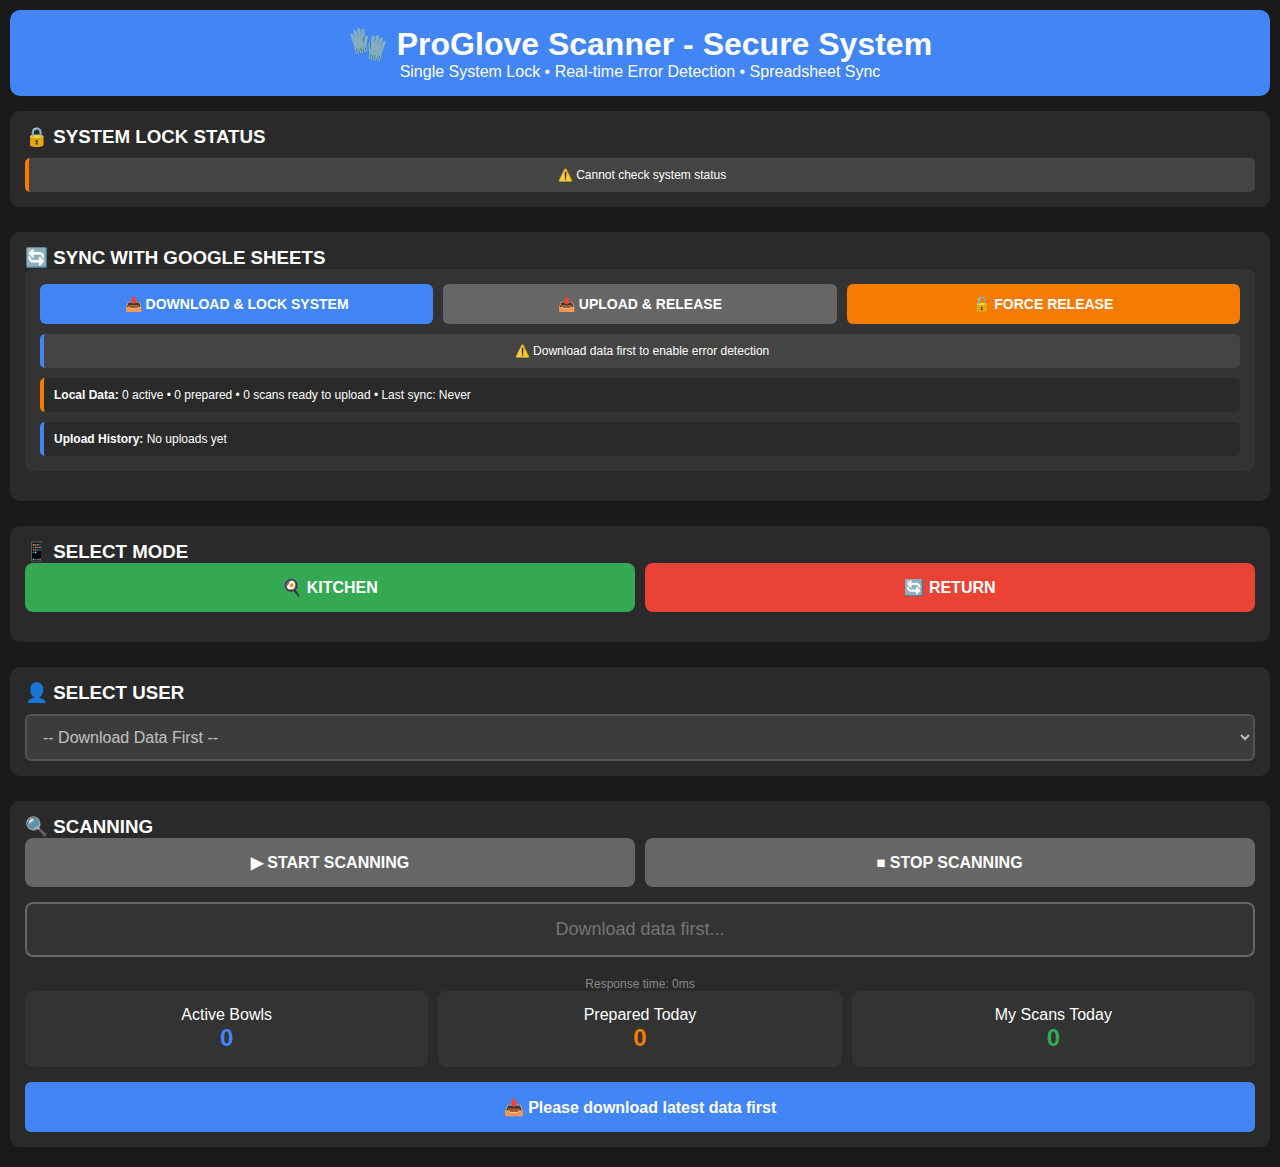
<file: Index.html>
<!DOCTYPE html>
<html lang="en">
<head>
    <meta charset="UTF-8">
    <meta name="viewport" content="width=device-width, initial-scale=1.0">
    <title>ProGlove Scanner - Secure System</title>
    <style>
        * { margin: 0; padding: 0; box-sizing: border-box; }
        body { font-family: Arial, sans-serif; background: #1a1a1a; color: white; padding: 10px; }
        .container { max-width: 100%; margin: 0 auto; display: flex; flex-direction: column; gap: 15px; }
        
        .header { background: #4285f4; padding: 15px; text-align: center; border-radius: 10px; }
        
        .card { background: #2a2a2a; padding: 15px; border-radius: 10px; margin-bottom: 10px; }
        
        .sync-section { background: #333; padding: 15px; border-radius: 8px; margin-bottom: 15px; }
        .sync-controls { display: flex; gap: 10px; margin-bottom: 10px; }
        .sync-btn { flex: 1; padding: 12px; border: none; border-radius: 6px; font-size: 14px; font-weight: bold; cursor: pointer; }
        .download-btn { background: #4285f4; color: white; }
        .upload-btn { background: #34a853; color: white; }
        .release-btn { background: #f57c00; color: white; }
        .sync-btn:disabled { background: #666; cursor: not-allowed; }
        
        .system-lock { 
            padding: 10px; margin-top: 10px; border-radius: 5px; text-align: center; font-size: 12px;
            background: #444; border-left: 4px solid #f57c00;
        }
        
        .sync-status { 
            padding: 10px; margin-top: 10px; border-radius: 5px; text-align: center; font-size: 12px;
            background: #444; border-left: 4px solid #4285f4;
        }
        .sync-status.success { border-left-color: #34a853; background: #2a2a2a; }
        .sync-status.error { border-left-color: #ea4335; background: #2a2a2a; }
        
        .mode-buttons { display: flex; gap: 10px; margin-bottom: 15px; }
        .mode-btn { flex: 1; padding: 15px; border: none; border-radius: 8px; font-size: 16px; font-weight: bold; cursor: pointer; }
        .kitchen-btn { background: #34a853; color: white; }
        .return-btn { background: #ea4335; color: white; }
        .mode-btn.active { box-shadow: 0 0 0 3px white; }
        
        .dropdown { width: 100%; padding: 12px; background: #444; color: white; border: 2px solid #666; border-radius: 6px; font-size: 16px; margin-top: 10px; }
        
        .scan-controls { display: flex; gap: 10px; margin-bottom: 15px; }
        .scan-btn { flex: 1; padding: 15px; border: none; border-radius: 8px; font-size: 16px; font-weight: bold; cursor: pointer; }
        .start-btn { background: #34a853; color: white; }
        .stop-btn { background: #ea4335; color: white; }
        .scan-btn:disabled { background: #666; cursor: not-allowed; }
        
        .proglove-input { 
            width: 100%; padding: 15px; font-size: 18px; background: #333; color: white; border: 2px solid #666; border-radius: 8px; 
            margin-bottom: 15px; text-align: center;
        }
        .proglove-input.error { border-color: #ea4335; animation: shake 0.5s; }
        
        .scanning-active { animation: pulse 1.5s infinite; border: 3px solid #34a853; }
        
        .feedback { 
            padding: 12px; margin-top: 10px; border-radius: 6px; text-align: center; font-weight: bold; min-height: 50px; 
            display: flex; align-items: center; justify-content: center;
        }
        .success { background: #34a853; }
        .error { background: #ea4335; }
        .warning { background: #f57c00; }
        .info { background: #4285f4; }
        
        .hidden { display: none; }
        
        .stats-grid { display: grid; grid-template-columns: 1fr 1fr 1fr; gap: 10px; margin-bottom: 15px; }
        .stat-item { background: #333; padding: 15px; border-radius: 8px; text-align: center; }
        .stat-value { font-size: 24px; font-weight: bold; }
        .kitchen-stat { color: #34a853; }
        .return-stat { color: #ea4335; }
        .active-stat { color: #4285f4; }
        .prep-stat { color: #f57c00; }
        
        .response-time { font-size: 12px; color: #888; text-align: center; margin-top: 5px; }
        
        .local-data { 
            background: #2a2a2a; padding: 10px; border-radius: 5px; margin-top: 10px; font-size: 12px;
            border-left: 4px solid #f57c00;
        }
        
        .upload-info { 
            background: #2a2a2a; padding: 10px; border-radius: 5px; margin-top: 10px; font-size: 12px;
            border-left: 4px solid #4285f4;
        }
        
        .cross-team-data { 
            background: #2a2a2a; padding: 10px; border-radius: 5px; margin-top: 10px; font-size: 12px;
            border-left: 4px solid #f57c00;
        }
        
        .data-row { display: flex; justify-content: space-between; margin-bottom: 5px; }
        .data-label { font-weight: bold; }
        
        @keyframes pulse {
            0% { box-shadow: 0 0 0 0 rgba(52, 168, 83, 0.7); }
            70% { box-shadow: 0 0 0 15px rgba(52, 168, 83, 0); }
            100% { box-shadow: 0 0 0 0 rgba(52, 168, 83, 0); }
        }
        
        @keyframes shake {
            0%, 100% { transform: translateX(0); }
            25% { transform: translateX(-5px); }
            75% { transform: translateX(5px); }
        }
    </style>
</head>
<body>
    <div class="container">
        <div class="header">
            <h1>🧤 ProGlove Scanner - Secure System</h1>
            <p>Single System Lock • Real-time Error Detection • Spreadsheet Sync</p>
        </div>
        
        <!-- System Lock Status -->
        <div class="card">
            <h3>🔒 SYSTEM LOCK STATUS</h3>
            <div class="system-lock" id="systemLockStatus">
                🔓 System Available - You can download data
            </div>
        </div>

        <!-- Sync Section -->
        <div class="card">
            <h3>🔄 SYNC WITH GOOGLE SHEETS</h3>
            <div class="sync-section">
                <div class="sync-controls">
                    <button class="sync-btn download-btn" onclick="downloadFromSheets()" id="downloadBtn">
                        📥 DOWNLOAD & LOCK SYSTEM
                    </button>
                    <button class="sync-btn upload-btn" onclick="uploadToSheets()" id="uploadBtn" disabled>
                        📤 UPLOAD & RELEASE
                    </button>
                    <button class="sync-btn release-btn" onclick="forceReleaseLock()" id="releaseBtn">
                        🔓 FORCE RELEASE
                    </button>
                </div>
                <div class="sync-status" id="syncStatus">
                    ⚠️ Download data first to enable error detection
                </div>
                <div class="local-data" id="localDataInfo">
                    <strong>Local Data:</strong> No data downloaded yet
                </div>
                <div class="upload-info" id="uploadInfo">
                    <strong>Upload History:</strong> No uploads yet
                </div>
            </div>
        </div>

        <!-- Mode Selection -->
        <div class="card">
            <h3>📱 SELECT MODE</h3>
            <div class="mode-buttons">
                <button class="mode-btn kitchen-btn" onclick="setMode('kitchen')" id="kitchenBtn">🍳 KITCHEN</button>
                <button class="mode-btn return-btn" onclick="setMode('return')" id="returnBtn">🔄 RETURN</button>
            </div>
        </div>
        
        <!-- User Selection -->
        <div class="card">
            <h3>👤 SELECT USER</h3>
            <select class="dropdown" id="userDropdown" onchange="selectUser()" disabled>
                <option value="">-- Download Data First --</option>
            </select>
        </div>
        
        <!-- Dish Selection -->
        <div class="card hidden" id="dishSection">
            <h3>📝 SELECT DISH LETTER</h3>
            <select class="dropdown" id="dishDropdown" onchange="selectDishLetter()" disabled>
                <option value="">-- Select Dish Letter --</option>
            </select>
        </div>
        
        <!-- Cross-Team Data Section -->
        <div class="card hidden" id="crossTeamDataSection">
            <h3>📊 CROSS-TEAM DATA</h3>
            <div class="cross-team-data" id="crossTeamData">
                Loading cross-team data...
            </div>
        </div>
        
        <!-- Scan Section -->
        <div class="card" id="scanSection">
            <h3>🔍 SCANNING</h3>
            <div class="scan-controls">
                <button class="scan-btn start-btn" id="startBtn" onclick="startScanning()" disabled>▶ START SCANNING</button>
                <button class="scan-btn stop-btn" id="stopBtn" onclick="stopScanning()" disabled>⏹ STOP SCANNING</button>
            </div>
            
            <input type="text" class="proglove-input" id="progloveInput" placeholder="Download data first to enable scanning..." disabled>
            
            <!-- Response Time -->
            <div class="response-time">
                Response time: <span id="responseTimeValue">0</span>ms
            </div>
            
            <!-- Statistics -->
            <div class="stats-grid">
                <div class="stat-item">
                    <div class="stat-label">Active Bowls</div>
                    <div class="stat-value active-stat" id="activeCount">0</div>
                </div>
                <div class="stat-item">
                    <div class="stat-label">Prepared Today</div>
                    <div class="stat-value prep-stat" id="prepCount">0</div>
                </div>
                <div class="stat-item">
                    <div class="stat-label">My Scans Today</div>
                    <div class="stat-value kitchen-stat" id="myScansCount">0</div>
                </div>
            </div>
            
            <div class="feedback info" id="feedback">
                📥 Please download latest data first
            </div>
        </div>
    </div>

    <script>
        // ProGlove Scanner - SECURE SINGLE SYSTEM - FINAL VERSION
        let appData = {
            mode: null,
            user: null,
            dishLetter: null,
            scanning: false,
            dataLoaded: false,
            systemLocked: false,
            lockId: null,
            activeData: [],
            preparation: [],
            archive: [],
            companyData: [],
            users: [],
            myScans: [],
            uploadHistory: [],
            lastSync: null
        };

        // ✅ UPDATED WITH YOUR ACTUAL GOOGLE SCRIPT URL
        const GOOGLE_SCRIPT_URL = 'https://script.google.com/macros/s/AKfycbwYQCp_cK5dvNmWVJ7vDsr70l9IrCm27Kn_JLjb_sskSgQzz1-sDvwax9R72OzWJPIf/exec';

        // Additional utilities for ProGlove Scanner
        class ProGloveUtils {
            static validateVYTCode(code) {
                const vytRegex = /^(HTTP:\/\/VYT\.TO\/|VYT_)[A-Z0-9]+$/i;
                return vytRegex.test(code);
            }

            static generateSessionId() {
                return 'session_' + Date.now() + '_' + Math.random().toString(36).substr(2, 9);
            }

            static formatTime(timestamp) {
                return new Date(timestamp).toLocaleTimeString('en-GB', {
                    hour: '2-digit',
                    minute: '2-digit',
                    second: '2-digit'
                });
            }

            static formatDate(timestamp) {
                return new Date(timestamp).toLocaleDateString('en-GB');
            }

            static calculateStats(scans, mode) {
                const today = this.formatDate(new Date());
                const todayScans = scans.filter(scan => 
                    this.formatDate(new Date(scan.timestamp)) === today
                );

                return {
                    total: scans.length,
                    today: todayScans.length,
                    byType: todayScans.reduce((acc, scan) => {
                        acc[scan.type] = (acc[scan.type] || 0) + 1;
                        return acc;
                    }, {}),
                    byUser: todayScans.reduce((acc, scan) => {
                        acc[scan.user] = (acc[scan.user] || 0) + 1;
                        return acc;
                    }, {})
                };
            }

            static exportData(appData) {
                const exportData = {
                    timestamp: new Date().toISOString(),
                    mode: appData.mode,
                    user: appData.user,
                    scans: appData.myScans,
                    stats: this.calculateStats(appData.myScans, appData.mode)
                };

                const dataStr = JSON.stringify(exportData, null, 2);
                const dataBlob = new Blob([dataStr], {type: 'application/json'});
                
                return URL.createObjectURL(dataBlob);
            }
        }

        // Initialize
        document.addEventListener('DOMContentLoaded', function() {
            loadFromStorage();
            checkSystemLock();
            updateDisplay();
            document.getElementById('progloveInput').addEventListener('input', handleScanInput);
        });

        // Check system lock status
        async function checkSystemLock() {
            try {
                const response = await fetch(`${GOOGLE_SCRIPT_URL}?action=checkLock`);
                const data = await response.json();
                
                if (data.locked && data.lockId === appData.lockId) {
                    appData.systemLocked = true;
                    updateLockDisplay(true, "🔒 System locked by YOU");
                } else if (data.locked) {
                    appData.systemLocked = false;
                    appData.dataLoaded = false;
                    updateLockDisplay(false, `🔒 System locked by ${data.lockedBy} at ${data.lockTime}`);
                } else {
                    appData.systemLocked = false;
                    updateLockDisplay(false, "🔓 System Available - You can download data");
                }
            } catch (error) {
                console.error('Lock check error:', error);
                updateLockDisplay(false, "⚠️ Cannot check system status");
            }
        }

        // SECURE DOWNLOAD FROM GOOGLE SHEETS
        async function downloadFromSheets() {
            if (appData.systemLocked) {
                showMessage("❌ System is already locked by another user", "error");
                return;
            }

            const btn = document.getElementById('downloadBtn');
            const status = document.getElementById('syncStatus');
            
            btn.disabled = true;
            btn.textContent = "⏳ DOWNLOADING...";
            status.textContent = "⏳ Downloading data from Google Sheets...";
            
            try {
                // Generate unique lock ID
                const lockId = 'lock_' + Date.now() + '_' + Math.random().toString(36).substr(2, 9);
                
                // Try to acquire lock and get data
                const response = await fetch(`${GOOGLE_SCRIPT_URL}?action=getAllData&lockId=${lockId}`);
                
                if (!response.ok) {
                    throw new Error('Failed to fetch data from Google Sheets');
                }
                
                const data = await response.json();
                
                if (data.error === 'SYSTEM_LOCKED') {
                    throw new Error('System is locked by another user: ' + data.lockedBy);
                }
                
                // Update app data with Google Sheets data
                appData.activeData = data.activeData || [];
                appData.preparation = data.preparation || [];
                appData.archive = data.archive || [];
                appData.companyData = data.companyData || [];
                appData.users = data.users || [];
                appData.systemLocked = true;
                appData.lockId = lockId;
                appData.dataLoaded = true;
                appData.lastSync = new Date().toISOString();
                
                saveToStorage();
                
                status.textContent = `✅ Data loaded! ${appData.activeData.length} active bowls`;
                status.className = "sync-status success";
                updateLockDisplay(true, "🔒 System locked by YOU");
                showMessage("✅ Data loaded from Google Sheets! System locked.", "success");
                
            } catch (error) {
                console.error('Download error:', error);
                status.textContent = "❌ " + error.message;
                status.className = "sync-status error";
                showMessage("❌ " + error.message, "error");
            } finally {
                btn.disabled = false;
                btn.textContent = "📥 DOWNLOAD & LOCK SYSTEM";
                updateDisplay();
            }
        }

        // SECURE UPLOAD TO GOOGLE SHEETS
        async function uploadToSheets() {
            if (!appData.systemLocked || !appData.lockId) {
                showMessage("❌ You don't have system lock", "error");
                return;
            }
            
            if (appData.myScans.length === 0) {
                showMessage("ℹ️ No scans to upload", "info");
                return;
            }
            
            const btn = document.getElementById('uploadBtn');
            const status = document.getElementById('syncStatus');
            
            btn.disabled = true;
            btn.textContent = "⏳ UPLOADING...";
            status.textContent = `⏳ Uploading ${appData.myScans.length} scans...`;
            
            try {
                // Prepare scan data for upload
                const uploadData = {
                    scans: appData.myScans.map(scan => ({
                        type: scan.type,
                        fullVYTCode: scan.code,
                        dishLetter: scan.dish,
                        user: scan.user,
                        date: new Date().toLocaleDateString('en-GB'),
                        time: new Date().toLocaleTimeString(),
                        company: scan.company || "Unknown",
                        customer: scan.customer || "Unknown",
                        department: scan.department || "Unknown"
                    })),
                    lockId: appData.lockId
                };
                
                // Send to Google Sheets
                const response = await fetch(GOOGLE_SCRIPT_URL, {
                    method: 'POST',
                    headers: {
                        'Content-Type': 'application/json',
                    },
                    body: JSON.stringify({
                        action: 'uploadScans',
                        ...uploadData
                    })
                });
                
                if (!response.ok) {
                    throw new Error('Failed to upload to Google Sheets');
                }
                
                const result = await response.json();
                
                if (result.success) {
                    // Record successful upload
                    appData.uploadHistory.unshift({
                        user: appData.user || "Unknown",
                        timestamp: new Date().toISOString(),
                        scanCount: appData.myScans.length,
                        mode: appData.mode,
                        details: result.details
                    });
                    
                    // Clear scans and release lock
                    appData.myScans = [];
                    appData.systemLocked = false;
                    appData.lockId = null;
                    saveToStorage();
                    
                    status.textContent = `✅ Uploaded! ${result.details.successful} successful. System released.`;
                    status.className = "sync-status success";
                    updateLockDisplay(false, "🔓 System Available");
                    showMessage("✅ Scans uploaded! System released.", "success");
                    
                } else {
                    throw new Error(result.error || 'Upload failed');
                }
                
            } catch (error) {
                console.error('Upload error:', error);
                status.textContent = "❌ Upload failed - scans saved locally";
                status.className = "sync-status error";
                showMessage("❌ Upload failed - scans saved locally", "error");
            } finally {
                btn.disabled = false;
                btn.textContent = "📤 UPLOAD & RELEASE";
                updateDisplay();
            }
        }

        // Force release lock
        async function forceReleaseLock() {
            try {
                const response = await fetch(GOOGLE_SCRIPT_URL, {
                    method: 'POST',
                    headers: {
                        'Content-Type': 'application/json',
                    },
                    body: JSON.stringify({
                        action: 'forceReleaseLock'
                    })
                });
                
                const result = await response.json();
                
                if (result.success) {
                    appData.systemLocked = false;
                    appData.lockId = null;
                    saveToStorage();
                    updateLockDisplay(false, "🔓 System Released");
                    showMessage("✅ System lock released", "success");
                } else {
                    showMessage("❌ Failed to release lock", "error");
                }
            } catch (error) {
                console.error('Force release error:', error);
                showMessage("❌ Error releasing lock", "error");
            }
        }

        function updateLockDisplay(locked, message) {
            const lockStatus = document.getElementById('systemLockStatus');
            lockStatus.textContent = message;
            
            const downloadBtn = document.getElementById('downloadBtn');
            downloadBtn.disabled = locked && !appData.systemLocked;
            
            if (locked && !appData.systemLocked) {
                lockStatus.style.borderLeftColor = '#ea4335';
            } else if (locked) {
                lockStatus.style.borderLeftColor = '#34a853';
            } else {
                lockStatus.style.borderLeftColor = '#f57c00';
            }
        }

        function setMode(mode) {
            if (!appData.dataLoaded) {
                showMessage("❌ Please download data first", "error");
                return;
            }
            
            appData.mode = mode;
            appData.user = null;
            appData.dishLetter = null;
            appData.scanning = false;
            
            document.getElementById('kitchenBtn').classList.toggle('active', mode === 'kitchen');
            document.getElementById('returnBtn').classList.toggle('active', mode === 'return');
            
            document.getElementById('dishSection').classList.toggle('hidden', mode !== 'kitchen');
            document.getElementById('crossTeamDataSection').classList.remove('hidden');
            document.getElementById('userDropdown').value = '';
            document.getElementById('dishDropdown').value = '';
            document.getElementById('progloveInput').value = '';
            
            loadUsers();
            updateDisplay();
            showMessage(`📱 ${mode.toUpperCase()} mode selected`, 'info');
        }

        function loadUsers() {
            const dropdown = document.getElementById('userDropdown');
            dropdown.innerHTML = '<option value="">-- Select User --</option>';
            
            appData.users.forEach(user => {
                const option = document.createElement('option');
                option.value = user.name;
                option.textContent = user.name + (user.role ? ` (${user.role})` : '');
                dropdown.appendChild(option);
            });
        }

        function selectUser() {
            const dropdown = document.getElementById('userDropdown');
            appData.user = dropdown.value;
            
            if (appData.user) {
                showMessage(`✅ ${appData.user} selected`, 'success');
                if (appData.mode === 'kitchen') {
                    document.getElementById('dishSection').classList.remove('hidden');
                    loadDishLetters();
                }
            }
            updateDisplay();
        }

        function loadDishLetters() {
            const dropdown = document.getElementById('dishDropdown');
            dropdown.innerHTML = '<option value="">-- Select Dish Letter --</option>';
            'ABCDEFGHIJKLMNOPQRSTUVWXYZ'.split('').forEach(letter => {
                const option = document.createElement('option');
                option.value = letter;
                option.textContent = letter;
                dropdown.appendChild(option);
            });
        }

        function selectDishLetter() {
            const dropdown = document.getElementById('dishDropdown');
            appData.dishLetter = dropdown.value;
            
            if (appData.dishLetter) {
                showMessage(`📝 Dish ${appData.dishLetter} selected`, 'success');
            }
            updateDisplay();
        }

        function startScanning() {
            if (!appData.dataLoaded || !appData.user) {
                showMessage('❌ Please select user first', 'error');
                return;
            }
            if (appData.mode === 'kitchen' && !appData.dishLetter) {
                showMessage('❌ Please select dish letter first', 'error');
                return;
            }
            
            appData.scanning = true;
            updateDisplay();
            document.getElementById('progloveInput').focus();
            showMessage(`🎯 SCANNING ACTIVE - Ready to scan`, 'success');
        }

        function stopScanning() {
            appData.scanning = false;
            updateDisplay();
            showMessage(`⏹ Scanning stopped`, 'info');
        }

        function handleScanInput(e) {
            if (!appData.scanning) return;
            
            const scanValue = e.target.value.trim();
            if (scanValue.length >= 2) {
                processScan(scanValue);
                setTimeout(() => e.target.value = '', 100);
            }
        }

        function processScan(code) {
            let result;
            
            if (appData.mode === 'kitchen') {
                result = kitchenScan(code);
            } else {
                result = returnScan(code);
            }
            
            document.getElementById('responseTimeValue').textContent = result.responseTime;
            showMessage(result.message, result.type);
            
            if (result.type === 'error') {
                document.getElementById('progloveInput').classList.add('error');
                setTimeout(() => document.getElementById('progloveInput').classList.remove('error'), 2000);
            }
            
            updateDisplay();
        }

        function kitchenScan(code) {
            const startTime = Date.now();
            const fullCode = code.toUpperCase();
            const today = new Date().toLocaleDateString('en-GB');
            
            // Validate VYT code format
            if (!ProGloveUtils.validateVYTCode(fullCode)) {
                return { 
                    message: "❌ Invalid VYT code format: " + fullCode, 
                    type: "error",
                    responseTime: Date.now() - startTime
                };
            }
            
            // FAST LOCAL VALIDATION (no Google Sheets call needed)
            
            // Check if already scanned in this session
            if (appData.myScans.some(scan => scan.code === fullCode)) {
                return { 
                    message: "❌ Already scanned in this session: " + fullCode, 
                    type: "error",
                    responseTime: Date.now() - startTime
                };
            }
            
            // Check if already prepared today (from preparation sheet)
            if (appData.preparation.some(bowl => bowl[0].includes(fullCode) && bowl[3] === today)) {
                return { 
                    message: "❌ Already prepared today: " + fullCode, 
                    type: "error",
                    responseTime: Date.now() - startTime
                };
            }
            
            // Check if already in active data (from active sheet)
            if (appData.activeData.some(bowl => bowl[0].includes(fullCode))) {
                return { 
                    message: "❌ Already in active data: " + fullCode, 
                    type: "error",
                    responseTime: Date.now() - startTime
                };
            }
            
            // Get company data from JSON configuration
            const companyInfo = appData.companyData.find(item => item[0].includes(fullCode));
            const company = companyInfo ? companyInfo[1] : "Unknown";
            const customer = companyInfo ? companyInfo[2] : "Unknown";
            
            // SUCCESS - Add to local scans for upload
            appData.myScans.push({
                type: 'kitchen',
                code: fullCode,
                dish: appData.dishLetter,
                user: appData.user,
                company: company,
                customer: customer,
                timestamp: new Date().toISOString()
            });
            
            saveToStorage();
            return { 
                message: `✅ ${appData.dishLetter} Prepared: ${fullCode} (${company})`, 
                type: "success",
                responseTime: Date.now() - startTime
            };
        }

        function returnScan(code) {
            const startTime = Date.now();
            const fullCode = code.toUpperCase();
            
            // Validate VYT code format
            if (!ProGloveUtils.validateVYTCode(fullCode)) {
                return { 
                    message: "❌ Invalid VYT code format: " + fullCode, 
                    type: "error",
                    responseTime: Date.now() - startTime
                };
            }
            
            // FAST LOCAL VALIDATION (no Google Sheets call needed)
            
            // Check if already scanned in this session
            if (appData.myScans.some(scan => scan.code === fullCode)) {
                return { 
                    message: "❌ Already scanned in this session: " + fullCode, 
                    type: "error",
                    responseTime: Date.now() - startTime
                };
            }
            
            // Check against active data from Google Sheets
            const activeBowl = appData.activeData.find(bowl => bowl[0].includes(fullCode));
            if (!activeBowl) {
                return { 
                    message: "❌ Not in active data: " + fullCode, 
                    type: "error",
                    responseTime: Date.now() - startTime
                };
            }
            
            // Check if already returned (in archive)
            if (appData.archive.some(bowl => bowl[0].includes(fullCode))) {
                return { 
                    message: "❌ Already returned: " + fullCode, 
                    type: "error",
                    responseTime: Date.now() - startTime
                };
            }
            
            // Get company data
            const companyInfo = appData.companyData.find(item => item[0].includes(fullCode));
            const company = companyInfo ? companyInfo[1] : "Unknown";
            const customer = companyInfo ? companyInfo[2] : "Unknown";
            
            // SUCCESS - Add to local scans for upload
            appData.myScans.push({
                type: 'return',
                code: fullCode,
                user: appData.user,
                company: company,
                customer: customer,
                timestamp: new Date().toISOString(),
                originalData: activeBowl
            });
            
            saveToStorage();
            return { 
                message: `✅ Returned: ${fullCode} (${company})`, 
                type: "success",
                responseTime: Date.now() - startTime
            };
        }

        function updateDisplay() {
            document.getElementById('userDropdown').disabled = !appData.dataLoaded;
            document.getElementById('dishDropdown').disabled = !appData.dataLoaded;
            document.getElementById('uploadBtn').disabled = !appData.dataLoaded || appData.myScans.length === 0 || !appData.systemLocked;
            
            let canScan = appData.dataLoaded && appData.user && !appData.scanning && appData.systemLocked;
            if (appData.mode === 'kitchen') canScan = canScan && appData.dishLetter;
            document.getElementById('startBtn').disabled = !canScan;
            document.getElementById('stopBtn').disabled = !appData.scanning;
            
            const input = document.getElementById('progloveInput');
            if (appData.scanning) {
                document.getElementById('scanSection').classList.add('scanning-active');
                input.placeholder = "Scan VYT code...";
                input.disabled = false;
            } else {
                document.getElementById('scanSection').classList.remove('scanning-active');
                input.placeholder = appData.dataLoaded ? "Click START SCANNING..." : "Download data first...";
                input.disabled = !appData.dataLoaded || !appData.scanning;
            }
            
            document.getElementById('activeCount').textContent = appData.activeData.length;
            document.getElementById('prepCount').textContent = appData.preparation.length;
            document.getElementById('myScansCount').textContent = appData.myScans.length;
            
            const lastSyncTime = appData.lastSync ? new Date(appData.lastSync).toLocaleTimeString() : 'Never';
            document.getElementById('localDataInfo').innerHTML = `
                <strong>Local Data:</strong> 
                ${appData.activeData.length} active • 
                ${appData.preparation.length} prepared • 
                ${appData.myScans.length} scans ready to upload •
                Last sync: ${lastSyncTime}
            `;
            
            const uploadInfo = document.getElementById('uploadInfo');
            if (appData.uploadHistory.length === 0) {
                uploadInfo.innerHTML = '<strong>Upload History:</strong> No uploads yet';
            } else {
                let html = '<strong>Upload History:</strong><br>';
                appData.uploadHistory.forEach(record => {
                    const date = new Date(record.timestamp);
                    html += `<div class="data-row">
                        <span class="data-label">✅ ${record.user}</span>
                        <span>${date.toLocaleDateString()}</span>
                        <span>${record.scanCount} scans</span>
                    </div>`;
                });
                uploadInfo.innerHTML = html;
            }
            
            updateCrossTeamData();
        }

        function updateCrossTeamData() {
            const element = document.getElementById('crossTeamData');
            if (!appData.dataLoaded) {
                element.innerHTML = 'Download data first';
                return;
            }
            
            const today = new Date().toLocaleDateString('en-GB');
            const preps = appData.preparation.filter(bowl => bowl[3] === today).length;
            const returns = appData.archive.filter(bowl => bowl[3] === today).length;
            
            if (appData.mode === 'kitchen') {
                element.innerHTML = `
                    <div class="data-row"><span class="data-label">Today's Returns:</span><span>${returns} bowls</span></div>
                    <div class="data-row"><span class="data-label">Active Bowls:</span><span>${appData.activeData.length} bowls</span></div>
                    <div class="data-row"><span class="data-label">My Preparations Today:</span><span>${appData.myScans.filter(s => s.type === 'kitchen').length} bowls</span></div>
                `;
            } else {
                element.innerHTML = `
                    <div class="data-row"><span class="data-label">Today's Preparations:</span><span>${preps} bowls</span></div>
                    <div class="data-row"><span class="data-label">Active Bowls:</span><span>${appData.activeData.length} bowls</span></div>
                    <div class="data-row"><span class="data-label">My Returns Today:</span><span>${appData.myScans.filter(s => s.type === 'return').length} bowls</span></div>
                `;
            }
        }

        function showMessage(text, type) {
            const element = document.getElementById('feedback');
            element.textContent = text;
            element.className = 'feedback ' + type;
        }

        function saveToStorage() {
            localStorage.setItem('proglove_data', JSON.stringify(appData));
        }

        function loadFromStorage() {
            const saved = localStorage.getItem('proglove_data');
            if (saved) {
                const data = JSON.parse(saved);
                appData = { ...appData, ...data };
            }
        }
    </script>
</body>
</html>
</file>
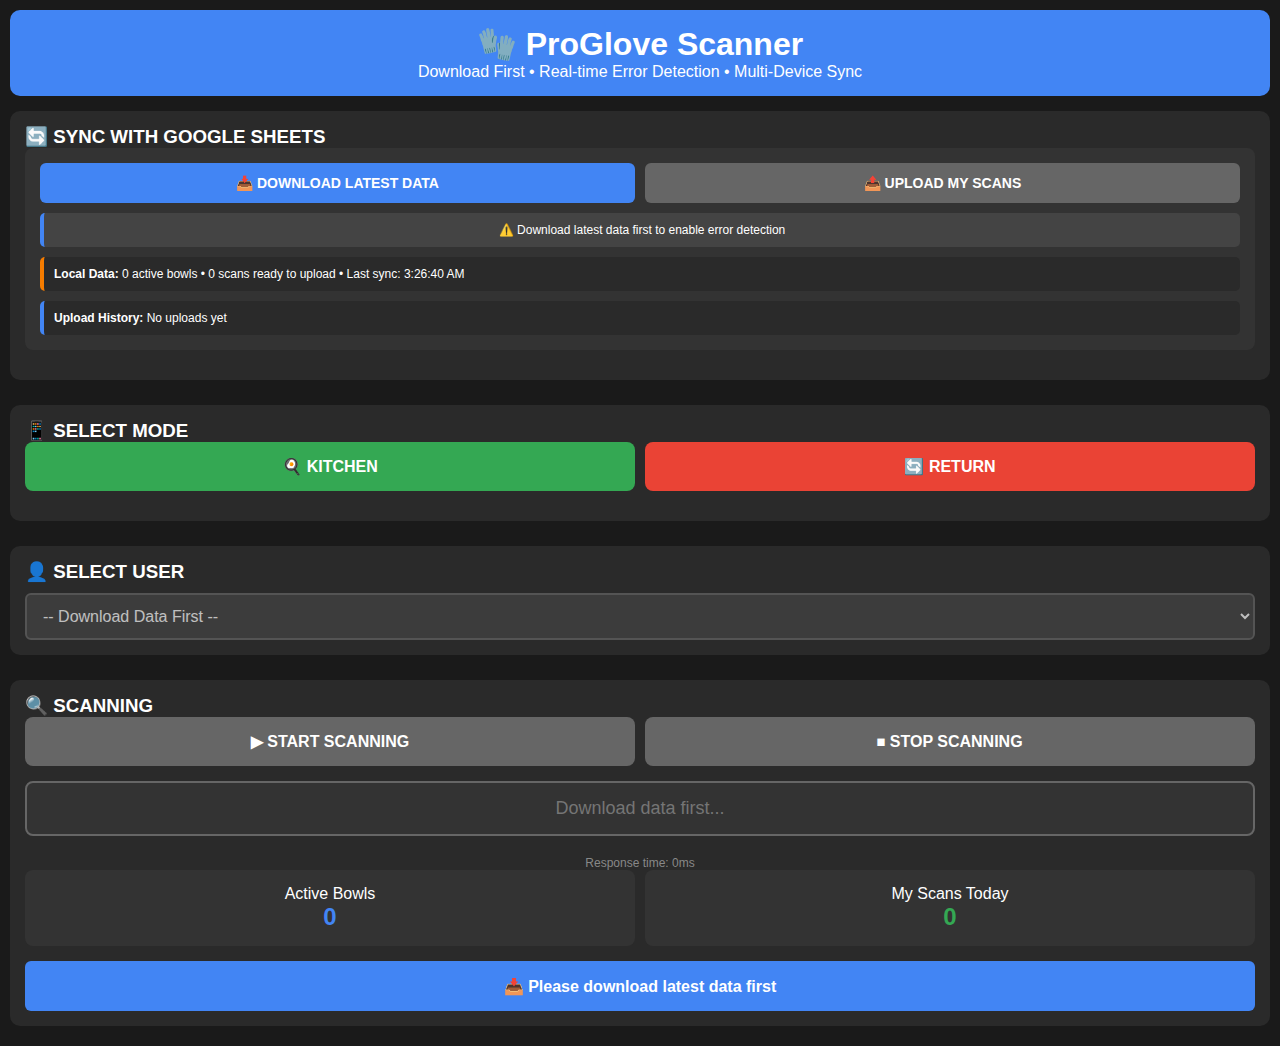
<file: proglove-scanner.html>
<!DOCTYPE html>
<html>
<head>
    <meta charset="UTF-8">
    <meta name="viewport" content="width=device-width, initial-scale=1.0">
    <title>ProGlove Scanner - Download First System</title>
    <style>
        * { margin: 0; padding: 0; box-sizing: border-box; }
        body { font-family: Arial; background: #1a1a1a; color: white; padding: 10px; }
        .container { max-width: 100%; margin: 0 auto; display: flex; flex-direction: column; gap: 15px; }
        
        .header { background: #4285f4; padding: 15px; text-align: center; border-radius: 10px; }
        
        .card { background: #2a2a2a; padding: 15px; border-radius: 10px; margin-bottom: 10px; }
        
        .sync-section { background: #333; padding: 15px; border-radius: 8px; margin-bottom: 15px; }
        .sync-controls { display: flex; gap: 10px; margin-bottom: 10px; }
        .sync-btn { flex: 1; padding: 12px; border: none; border-radius: 6px; font-size: 14px; font-weight: bold; cursor: pointer; }
        .download-btn { background: #4285f4; color: white; }
        .upload-btn { background: #34a853; color: white; }
        .sync-btn:disabled { background: #666; cursor: not-allowed; }
        
        .sync-status { 
            padding: 10px; margin-top: 10px; border-radius: 5px; text-align: center; font-size: 12px;
            background: #444; border-left: 4px solid #4285f4;
        }
        .sync-status.success { border-left-color: #34a853; background: #2a2a2a; }
        .sync-status.error { border-left-color: #ea4335; background: #2a2a2a; }
        
        .mode-buttons { display: flex; gap: 10px; margin-bottom: 15px; }
        .mode-btn { flex: 1; padding: 15px; border: none; border-radius: 8px; font-size: 16px; font-weight: bold; cursor: pointer; }
        .kitchen-btn { background: #34a853; color: white; }
        .return-btn { background: #ea4335; color: white; }
        .mode-btn.active { box-shadow: 0 0 0 3px white; }
        
        .dropdown { width: 100%; padding: 12px; background: #444; color: white; border: 2px solid #666; border-radius: 6px; font-size: 16px; margin-top: 10px; }
        
        .scan-controls { display: flex; gap: 10px; margin-bottom: 15px; }
        .scan-btn { flex: 1; padding: 15px; border: none; border-radius: 8px; font-size: 16px; font-weight: bold; cursor: pointer; }
        .start-btn { background: #34a853; color: white; }
        .stop-btn { background: #ea4335; color: white; }
        .scan-btn:disabled { background: #666; cursor: not-allowed; }
        
        .proglove-input { 
            width: 100%; padding: 15px; font-size: 18px; background: #333; color: white; border: 2px solid #666; border-radius: 8px; 
            margin-bottom: 15px; text-align: center;
        }
        .proglove-input.error { border-color: #ea4335; animation: shake 0.5s; }
        
        .scanning-active { animation: pulse 1.5s infinite; border: 3px solid #34a853; }
        
        .feedback { 
            padding: 12px; margin-top: 10px; border-radius: 6px; text-align: center; font-weight: bold; min-height: 50px; 
            display: flex; align-items: center; justify-content: center;
        }
        .success { background: #34a853; }
        .error { background: #ea4335; }
        .warning { background: #f57c00; }
        .info { background: #4285f4; }
        
        .hidden { display: none; }
        
        .stats-grid { display: grid; grid-template-columns: 1fr 1fr; gap: 10px; margin-bottom: 15px; }
        .stat-item { background: #333; padding: 15px; border-radius: 8px; text-align: center; }
        .stat-value { font-size: 24px; font-weight: bold; }
        .kitchen-stat { color: #34a853; }
        .return-stat { color: #ea4335; }
        .active-stat { color: #4285f4; }
        
        .response-time { font-size: 12px; color: #888; text-align: center; margin-top: 5px; }
        
        .local-data { 
            background: #2a2a2a; padding: 10px; border-radius: 5px; margin-top: 10px; font-size: 12px;
            border-left: 4px solid #f57c00;
        }
        
        .upload-info { 
            background: #2a2a2a; padding: 10px; border-radius: 5px; margin-top: 10px; font-size: 12px;
            border-left: 4px solid #4285f4;
        }
        
        .cross-team-data { 
            background: #2a2a2a; padding: 10px; border-radius: 5px; margin-top: 10px; font-size: 12px;
            border-left: 4px solid #f57c00;
        }
        
        .data-row { display: flex; justify-content: space-between; margin-bottom: 5px; }
        .data-label { font-weight: bold; }
        
        @keyframes pulse {
            0% { box-shadow: 0 0 0 0 rgba(52, 168, 83, 0.7); }
            70% { box-shadow: 0 0 0 15px rgba(52, 168, 83, 0); }
            100% { box-shadow: 0 0 0 0 rgba(52, 168, 83, 0); }
        }
        
        @keyframes shake {
            0%, 100% { transform: translateX(0); }
            25% { transform: translateX(-5px); }
            75% { transform: translateX(5px); }
        }
    </style>
</head>
<body>
    <div class="container">
        <div class="header">
            <h1>🧤 ProGlove Scanner</h1>
            <p>Download First • Real-time Error Detection • Multi-Device Sync</p>
        </div>
        
        <!-- Sync Section -->
        <div class="card">
            <h3>🔄 SYNC WITH GOOGLE SHEETS</h3>
            <div class="sync-section">
                <div class="sync-controls">
                    <button class="sync-btn download-btn" onclick="downloadData()" id="downloadBtn">
                        📥 DOWNLOAD LATEST DATA
                    </button>
                    <button class="sync-btn upload-btn" onclick="uploadData()" id="uploadBtn" disabled>
                        📤 UPLOAD MY SCANS
                    </button>
                </div>
                <div class="sync-status" id="syncStatus">
                    ⚠️ Download latest data first to enable error detection
                </div>
                <div class="local-data" id="localDataInfo">
                    <strong>Local Data:</strong> No data downloaded yet
                </div>
                <div class="upload-info" id="uploadInfo">
                    <strong>Upload History:</strong> No uploads yet
                </div>
            </div>
        </div>

        <!-- Mode Selection -->
        <div class="card">
            <h3>📱 SELECT MODE</h3>
            <div class="mode-buttons">
                <button class="mode-btn kitchen-btn" onclick="setMode('kitchen')" id="kitchenBtn">🍳 KITCHEN</button>
                <button class="mode-btn return-btn" onclick="setMode('return')" id="returnBtn">🔄 RETURN</button>
            </div>
        </div>
        
        <!-- User Selection -->
        <div class="card">
            <h3>👤 SELECT USER</h3>
            <select class="dropdown" id="userDropdown" onchange="selectUser()" disabled>
                <option value="">-- Download Data First --</option>
            </select>
        </div>
        
        <!-- Dish Selection -->
        <div class="card hidden" id="dishSection">
            <h3>📝 SELECT DISH LETTER</h3>
            <select class="dropdown" id="dishDropdown" onchange="selectDishLetter()" disabled>
                <option value="">-- Select Dish Letter --</option>
            </select>
        </div>
        
        <!-- Cross-Team Data Section -->
        <div class="card hidden" id="crossTeamDataSection">
            <h3>📊 CROSS-TEAM DATA</h3>
            <div class="cross-team-data" id="crossTeamData">
                Loading cross-team data...
            </div>
        </div>
        
        <!-- Scan Section -->
        <div class="card" id="scanSection">
            <h3>🔍 SCANNING</h3>
            <div class="scan-controls">
                <button class="scan-btn start-btn" id="startBtn" onclick="startScanning()" disabled>▶ START SCANNING</button>
                <button class="scan-btn stop-btn" id="stopBtn" onclick="stopScanning()" disabled>⏹ STOP SCANNING</button>
            </div>
            
            <input type="text" class="proglove-input" id="progloveInput" placeholder="Download data first to enable scanning..." disabled>
            
            <!-- Response Time -->
            <div class="response-time">
                Response time: <span id="responseTimeValue">0</span>ms
            </div>
            
            <!-- Statistics -->
            <div class="stats-grid">
                <div class="stat-item">
                    <div class="stat-label">Active Bowls</div>
                    <div class="stat-value active-stat" id="activeCount">0</div>
                </div>
                <div class="stat-item">
                    <div class="stat-label">My Scans Today</div>
                    <div class="stat-value kitchen-stat" id="myScansCount">0</div>
                </div>
            </div>
            
            <div class="feedback info" id="feedback">
                📥 Please download latest data first
            </div>
        </div>
    </div>

    <script>
        // SIMPLE GUARANTEED WORKING VERSION
        let appData = {
            mode: null,
            user: null,
            dishLetter: null,
            scanning: false,
            dataLoaded: false,
            activeData: [],
            preparation: [],
            archive: [],
            companyData: [],
            users: [],
            myScans: [],
            uploadHistory: []
        };

        // Initialize
        document.addEventListener('DOMContentLoaded', function() {
            loadFromStorage();
            updateDisplay();
            document.getElementById('progloveInput').addEventListener('input', handleScanInput);
        });

        // SIMPLE DOWNLOAD - GUARANTEED TO WORK
        function downloadData() {
            const btn = document.getElementById('downloadBtn');
            const status = document.getElementById('syncStatus');
            
            btn.disabled = true;
            btn.textContent = "⏳ LOADING...";
            status.textContent = "⏳ Loading demo data...";
            
            // SIMPLE MOCK DATA - NO API CALLS
            setTimeout(() => {
                appData.activeData = [
                    ["HTTP://VYT.TO/75F7UR", "K", "Hamid", "07/10/2025", "3:45:34 AM", "ACTIVE", "ProGlove", "Ariane Strempel", "TAM"],
                    ["HTTP://VYT.TO/I1FF2V", "K", "Hamid", "07/10/2025", "3:45:34 AM", "ACTIVE", "ProGlove", "Ariane Strempel", "TAM"],
                    ["HTTP://VYT.TO/ABC123", "A", "Richa", "07/10/2025", "10:30:15 AM", "ACTIVE", "ProGlove", "John Doe", "Engineering"]
                ];
                appData.preparation = [
                    ["HTTP://VYT.TO/TEST123", "B", "Jash", "07/10/2025", "9:15:22 AM", "PREPARED", "ProGlove", "Jane Smith", "Sales"]
                ];
                appData.archive = [
                    ["HTTP://VYT.TO/DEMO456", "C", "Joel", "07/10/2025", "2:30:45 PM", "RETURNED", "ProGlove", "Mike Johnson", "Support"]
                ];
                appData.companyData = [
                    ["HTTP://VYT.TO/75F7UR", "ProGlove", "Ariane Strempel", "TAM"],
                    ["HTTP://VYT.TO/I1FF2V", "ProGlove", "Ariane Strempel", "TAM"]
                ];
                appData.users = [
                    {name: "Hamid", role: "Kitchen"},
                    {name: "Richa", role: "Kitchen"},
                    {name: "Jash", role: "Kitchen"},
                    {name: "Joel", role: "Kitchen"}
                ];
                
                appData.dataLoaded = true;
                saveToStorage();
                
                status.textContent = "✅ Demo data loaded successfully!";
                status.className = "sync-status success";
                showMessage("✅ Data loaded! Ready to scan.", "success");
                
                btn.disabled = false;
                btn.textContent = "📥 DOWNLOAD LATEST DATA";
                
                updateDisplay();
            }, 1000);
        }

        function uploadData() {
            if (appData.myScans.length === 0) {
                showMessage("ℹ️ No scans to upload", "info");
                return;
            }
            
            const btn = document.getElementById('uploadBtn');
            const status = document.getElementById('syncStatus');
            
            btn.disabled = true;
            btn.textContent = "⏳ UPLOADING...";
            status.textContent = `⏳ Uploading ${appData.myScans.length} scans...`;
            
            setTimeout(() => {
                appData.uploadHistory.unshift({
                    user: appData.user || "Unknown",
                    timestamp: new Date().toISOString(),
                    scanCount: appData.myScans.length,
                    mode: appData.mode
                });
                
                appData.myScans = [];
                saveToStorage();
                
                status.textContent = `✅ Uploaded successfully!`;
                status.className = "sync-status success";
                showMessage("✅ Scans uploaded!", "success");
                
                btn.disabled = false;
                btn.textContent = "📤 UPLOAD MY SCANS";
                
                updateDisplay();
            }, 1500);
        }

        function setMode(mode) {
            if (!appData.dataLoaded) {
                showMessage("❌ Please download data first", "error");
                return;
            }
            
            appData.mode = mode;
            appData.user = null;
            appData.dishLetter = null;
            appData.scanning = false;
            
            document.getElementById('kitchenBtn').classList.toggle('active', mode === 'kitchen');
            document.getElementById('returnBtn').classList.toggle('active', mode === 'return');
            
            document.getElementById('dishSection').classList.toggle('hidden', mode !== 'kitchen');
            document.getElementById('crossTeamDataSection').classList.remove('hidden');
            document.getElementById('userDropdown').value = '';
            document.getElementById('dishDropdown').value = '';
            document.getElementById('progloveInput').value = '';
            
            loadUsers();
            updateDisplay();
            showMessage(`📱 ${mode.toUpperCase()} mode selected`, 'info');
        }

        function loadUsers() {
            const dropdown = document.getElementById('userDropdown');
            dropdown.innerHTML = '<option value="">-- Select User --</option>';
            appData.users.forEach(user => {
                const option = document.createElement('option');
                option.value = user.name;
                option.textContent = user.name;
                dropdown.appendChild(option);
            });
        }

        function selectUser() {
            const dropdown = document.getElementById('userDropdown');
            appData.user = dropdown.value;
            
            if (appData.user) {
                showMessage(`✅ ${appData.user} selected`, 'success');
                if (appData.mode === 'kitchen') {
                    document.getElementById('dishSection').classList.remove('hidden');
                    loadDishLetters();
                }
            }
            updateDisplay();
        }

        function loadDishLetters() {
            const dropdown = document.getElementById('dishDropdown');
            dropdown.innerHTML = '<option value="">-- Select Dish Letter --</option>';
            'ABCDEFGHIJKLMNOPQRSTUVWXYZ'.split('').forEach(letter => {
                const option = document.createElement('option');
                option.value = letter;
                option.textContent = letter;
                dropdown.appendChild(option);
            });
        }

        function selectDishLetter() {
            const dropdown = document.getElementById('dishDropdown');
            appData.dishLetter = dropdown.value;
            
            if (appData.dishLetter) {
                showMessage(`📝 Dish ${appData.dishLetter} selected`, 'success');
            }
            updateDisplay();
        }

        function startScanning() {
            if (!appData.dataLoaded || !appData.user) {
                showMessage('❌ Please select user first', 'error');
                return;
            }
            if (appData.mode === 'kitchen' && !appData.dishLetter) {
                showMessage('❌ Please select dish letter first', 'error');
                return;
            }
            
            appData.scanning = true;
            updateDisplay();
            document.getElementById('progloveInput').focus();
            showMessage(`🎯 SCANNING ACTIVE`, 'success');
        }

        function stopScanning() {
            appData.scanning = false;
            updateDisplay();
            showMessage(`⏹ Scanning stopped`, 'info');
        }

        function handleScanInput(e) {
            if (!appData.scanning) return;
            
            const scanValue = e.target.value.trim();
            if (scanValue.length >= 2) {
                processScan(scanValue);
                setTimeout(() => e.target.value = '', 100);
            }
        }

        function processScan(code) {
            let result;
            
            if (appData.mode === 'kitchen') {
                result = kitchenScan(code);
            } else {
                result = returnScan(code);
            }
            
            showMessage(result.message, result.type);
            updateDisplay();
        }

        function kitchenScan(code) {
            const fullCode = code.toUpperCase();
            const today = new Date().toLocaleDateString('en-GB');
            
            if (appData.activeData.some(bowl => bowl[0].includes(fullCode))) {
                return { message: "❌ Already active: " + fullCode, type: "error" };
            }
            
            if (appData.preparation.some(bowl => bowl[0].includes(fullCode) && bowl[3] === today)) {
                return { message: "⚠️ Already prepared today: " + fullCode, type: "warning" };
            }
            
            appData.myScans.push({
                type: 'kitchen',
                code: fullCode,
                dish: appData.dishLetter,
                user: appData.user,
                timestamp: new Date().toISOString()
            });
            
            saveToStorage();
            return { message: "✅ " + appData.dishLetter + " Prepared: " + fullCode, type: "success" };
        }

        function returnScan(code) {
            const fullCode = code.toUpperCase();
            
            const activeBowl = appData.activeData.find(bowl => bowl[0].includes(fullCode));
            if (!activeBowl) {
                return { message: "❌ Not in active data: " + fullCode, type: "error" };
            }
            
            if (appData.archive.some(bowl => bowl[0].includes(fullCode))) {
                return { message: "❌ Already returned: " + fullCode, type: "error" };
            }
            
            appData.myScans.push({
                type: 'return',
                code: fullCode,
                user: appData.user,
                timestamp: new Date().toISOString()
            });
            
            saveToStorage();
            return { message: "✅ Returned: " + fullCode, type: "success" };
        }

        function updateDisplay() {
            document.getElementById('userDropdown').disabled = !appData.dataLoaded;
            document.getElementById('dishDropdown').disabled = !appData.dataLoaded;
            document.getElementById('uploadBtn').disabled = !appData.dataLoaded || appData.myScans.length === 0;
            
            let canScan = appData.dataLoaded && appData.user && !appData.scanning;
            if (appData.mode === 'kitchen') canScan = canScan && appData.dishLetter;
            document.getElementById('startBtn').disabled = !canScan;
            document.getElementById('stopBtn').disabled = !appData.scanning;
            
            const input = document.getElementById('progloveInput');
            if (appData.scanning) {
                document.getElementById('scanSection').classList.add('scanning-active');
                input.placeholder = "Scan VYT code...";
                input.disabled = false;
            } else {
                document.getElementById('scanSection').classList.remove('scanning-active');
                input.placeholder = appData.dataLoaded ? "Click START SCANNING..." : "Download data first...";
                input.disabled = !appData.dataLoaded || !appData.scanning;
            }
            
            document.getElementById('activeCount').textContent = appData.activeData.length;
            document.getElementById('myScansCount').textContent = appData.myScans.length;
            
            document.getElementById('localDataInfo').innerHTML = `
                <strong>Local Data:</strong> 
                ${appData.activeData.length} active bowls • 
                ${appData.myScans.length} scans ready to upload •
                Last sync: ${new Date().toLocaleTimeString()}
            `;
            
            const uploadInfo = document.getElementById('uploadInfo');
            if (appData.uploadHistory.length === 0) {
                uploadInfo.innerHTML = '<strong>Upload History:</strong> No uploads yet';
            } else {
                let html = '<strong>Upload History:</strong><br>';
                appData.uploadHistory.forEach(record => {
                    const date = new Date(record.timestamp);
                    html += `<div class="data-row">
                        <span class="data-label">✅ ${record.user}</span>
                        <span>${date.toLocaleDateString()}</span>
                        <span>${record.scanCount} scans</span>
                    </div>`;
                });
                uploadInfo.innerHTML = html;
            }
            
            updateCrossTeamData();
        }

        function updateCrossTeamData() {
            const element = document.getElementById('crossTeamData');
            if (!appData.dataLoaded) {
                element.innerHTML = 'Download data first';
                return;
            }
            
            const today = new Date().toLocaleDateString('en-GB');
            const preps = appData.preparation.filter(bowl => bowl[3] === today).length;
            const returns = appData.archive.filter(bowl => bowl[3] === today).length;
            
            if (appData.mode === 'kitchen') {
                element.innerHTML = `
                    <div class="data-row"><span class="data-label">Today's Returns:</span><span>${returns} bowls</span></div>
                `;
            } else {
                element.innerHTML = `
                    <div class="data-row"><span class="data-label">Today's Preparations:</span><span>${preps} bowls</span></div>
                `;
            }
        }

        function showMessage(text, type) {
            const element = document.getElementById('feedback');
            element.textContent = text;
            element.className = 'feedback ' + type;
        }

        function saveToStorage() {
            localStorage.setItem('proglove_data', JSON.stringify(appData));
        }

        function loadFromStorage() {
            const saved = localStorage.getItem('proglove_data');
            if (saved) {
                const data = JSON.parse(saved);
                appData = { ...appData, ...data };
            }
        }
    </script>
</body>
</html>
</file>
